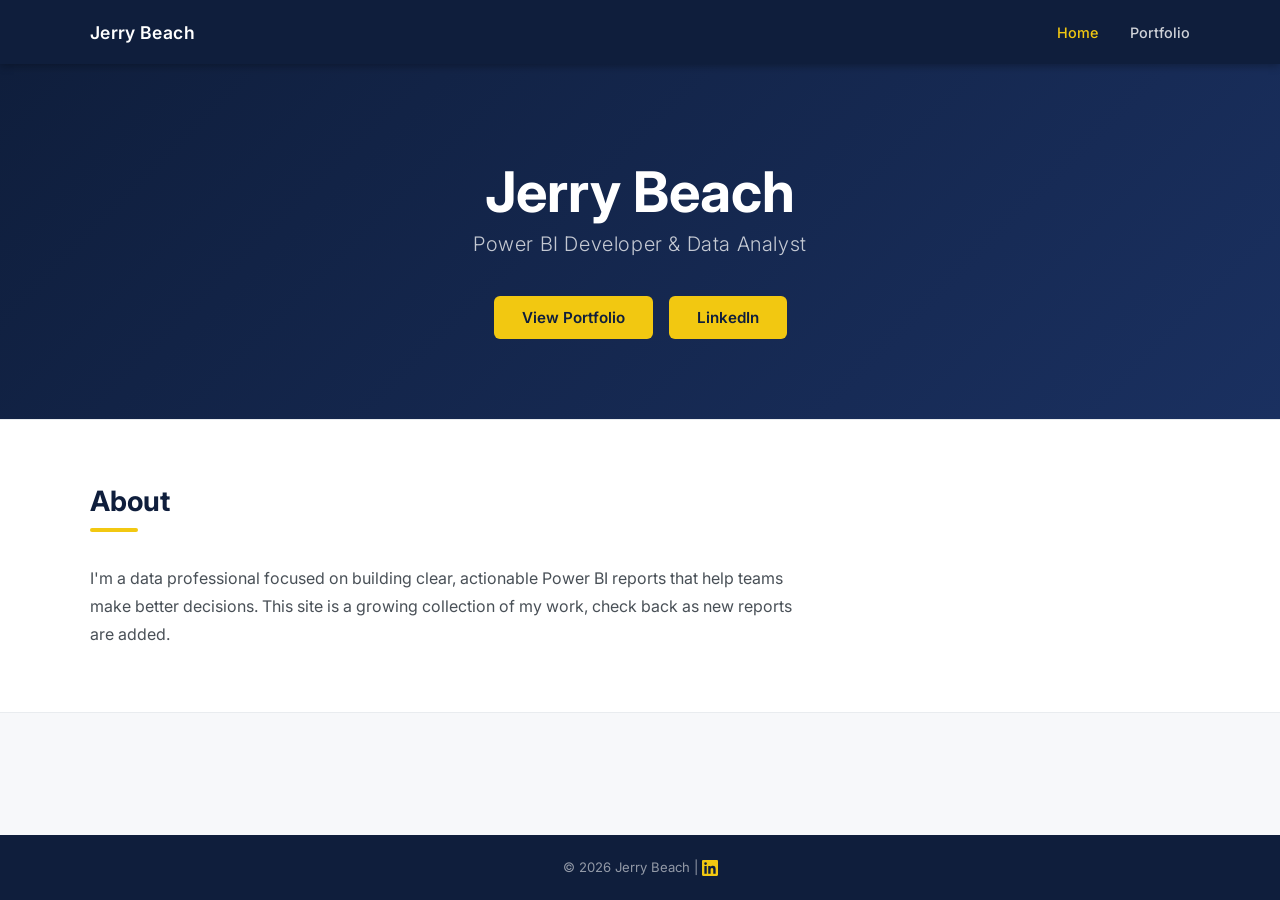
<file: index.html>
<!DOCTYPE html>
<html lang="en">
<head>
  <meta charset="UTF-8" />
  <meta name="viewport" content="width=device-width, initial-scale=1.0" />
  <title>Jerry Beach | Power BI Developer</title>
  <meta name="description" content="Power BI portfolio of Jerry Beach — data analyst and report developer." />
  <link rel="stylesheet" href="style.css" />
</head>
<body>

  <header>
    <nav>
      <a href="index.html" class="nav-brand">Jerry Beach</a>
      <ul class="nav-links">
        <li><a href="index.html" class="active">Home</a></li>
        <li><a href="portfolio.html">Portfolio</a></li>
      </ul>
    </nav>
  </header>

  <main>

    <section class="hero">
      <div class="hero-inner">
        <h1>Jerry Beach</h1>
        <p class="tagline">Power BI Developer &amp; Data Analyst</p>
        <div class="hero-actions">
          <a href="portfolio.html" class="btn btn-primary">
            View Portfolio
          </a>
          <a
            href="https://www.linkedin.com/in/jerrybeach"
            target="_blank"
            rel="noopener noreferrer"
            class="btn btn-primary"
          >
            LinkedIn
          </a>
        </div>
      </div>
    </section>

    <section class="section about-strip">
      <div class="section-inner">
        <h2 class="section-title">About</h2>
        <div class="divider"></div>
        <p>
          I'm a data professional focused on building clear, actionable Power BI reports that help teams make better decisions. This site is a growing collection of my work, check back as new reports are added.
        </p>
      </div>
    </section>

  </main>

  <footer>
    <p>&copy; 2026 Jerry Beach | <a href="https://www.linkedin.com/in/jerrybeach" target="_blank" rel="noopener noreferrer" aria-label="LinkedIn"><svg xmlns="http://www.w3.org/2000/svg" viewBox="0 0 24 24" fill="currentColor" width="16" height="16" style="vertical-align:middle" aria-hidden="true"><path d="M20.447 20.452h-3.554v-5.569c0-1.328-.027-3.037-1.852-3.037-1.853 0-2.136 1.445-2.136 2.939v5.667H9.351V9h3.414v1.561h.046c.477-.9 1.637-1.85 3.37-1.85 3.601 0 4.267 2.37 4.267 5.455v6.286zM5.337 7.433a2.062 2.062 0 0 1-2.063-2.065 2.064 2.064 0 1 1 2.063 2.065zm1.782 13.019H3.555V9h3.564v11.452zM22.225 0H1.771C.792 0 0 .774 0 1.729v20.542C0 23.227.792 24 1.771 24h20.451C23.2 24 24 23.227 24 22.271V1.729C24 .774 23.2 0 22.222 0h.003z"/></svg></a></p>
  </footer>

</body>
</html>
</file>
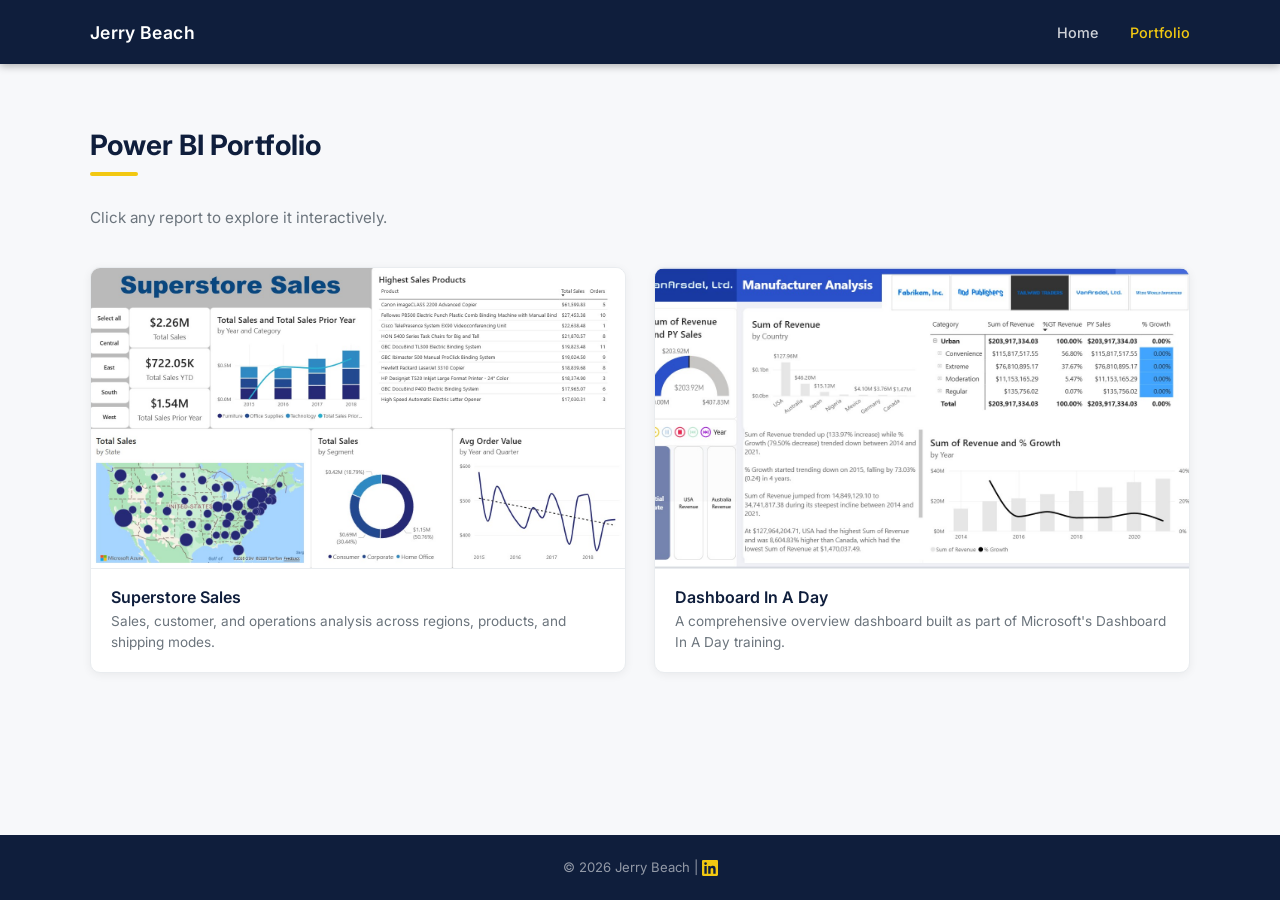
<file: portfolio.html>
<!DOCTYPE html>
<html lang="en">
<head>
  <meta charset="UTF-8" />
  <meta name="viewport" content="width=device-width, initial-scale=1.0" />
  <title>Portfolio | Jerry Beach</title>
  <meta name="description" content="Power BI report portfolio by Jerry Beach." />
  <link rel="stylesheet" href="style.css" />
</head>
<body>

  <header>
    <nav>
      <a href="index.html" class="nav-brand">Jerry Beach</a>
      <ul class="nav-links">
        <li><a href="index.html">Home</a></li>
        <li><a href="portfolio.html" class="active">Portfolio</a></li>
      </ul>
    </nav>
  </header>

  <main>

    <section class="section">
      <div class="section-inner">
        <h1 class="section-title">Power BI Portfolio</h1>
        <div class="divider"></div>
        <p class="section-subtitle">Click any report to explore it interactively.</p>

        <div class="card-grid">

          <!-- Report 1: Superstore Sales -->
          <a href="reports/superstore-sales.html" class="portfolio-card">
            <div class="card-thumb">
              <img src="reports/images/superstore-sales.jpg" alt="Superstore Sales" />
            </div>
            <div class="card-info">
              <div class="card-title">Superstore Sales</div>
              <div class="card-desc">Sales, customer, and operations analysis across regions, products, and shipping modes.</div>
            </div>
          </a>

          <!-- Report 2: Dashboard In A Day -->
          <a href="reports/dashboard-in-a-day.html" class="portfolio-card">
            <div class="card-thumb">
              <img src="reports/images/dashboard-in-a-day.jpg" alt="Dashboard in A Day" />
            </div>
            <div class="card-info">
              <div class="card-title">Dashboard In A Day</div>
              <div class="card-desc">A comprehensive overview dashboard built as part of Microsoft's Dashboard In A Day training.</div>
            </div>
          </a>

        </div>
      </div>
    </section>

  </main>

  <footer>
    <p>&copy; 2026 Jerry Beach | <a href="https://www.linkedin.com/in/jerrybeach" target="_blank" rel="noopener noreferrer" aria-label="LinkedIn"><svg xmlns="http://www.w3.org/2000/svg" viewBox="0 0 24 24" fill="currentColor" width="16" height="16" style="vertical-align:middle" aria-hidden="true"><path d="M20.447 20.452h-3.554v-5.569c0-1.328-.027-3.037-1.852-3.037-1.853 0-2.136 1.445-2.136 2.939v5.667H9.351V9h3.414v1.561h.046c.477-.9 1.637-1.85 3.37-1.85 3.601 0 4.267 2.37 4.267 5.455v6.286zM5.337 7.433a2.062 2.062 0 0 1-2.063-2.065 2.064 2.064 0 1 1 2.063 2.065zm1.782 13.019H3.555V9h3.564v11.452zM22.225 0H1.771C.792 0 0 .774 0 1.729v20.542C0 23.227.792 24 1.771 24h20.451C23.2 24 24 23.227 24 22.271V1.729C24 .774 23.2 0 22.222 0h.003z"/></svg></a></p>
  </footer>

</body>
</html>
</file>
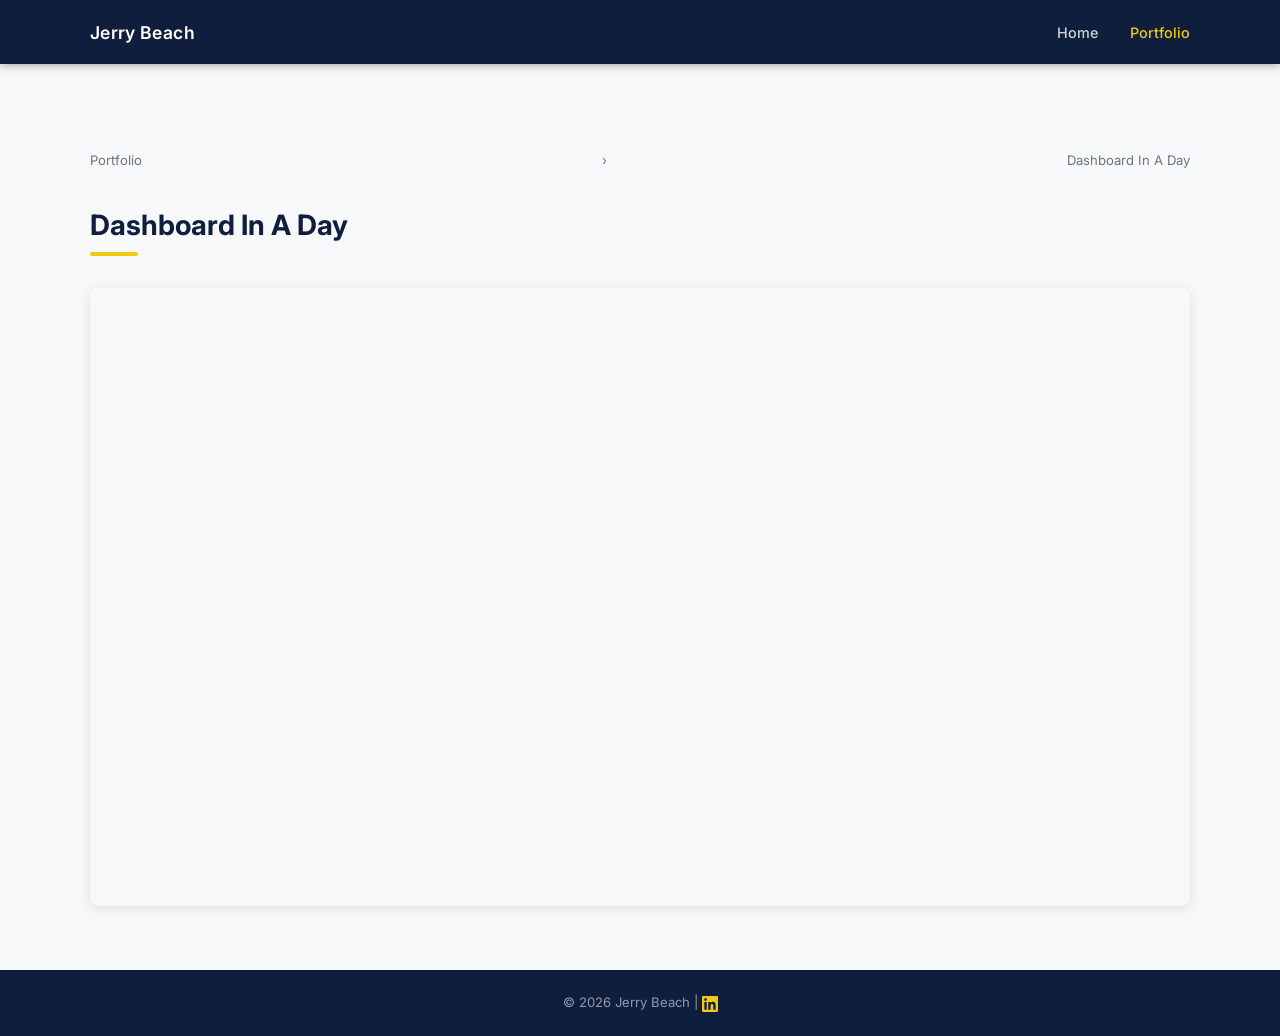
<file: reports/dashboard-in-a-day.html>
<!DOCTYPE html>
<html lang="en">
<head>
  <meta charset="UTF-8" />
  <meta name="viewport" content="width=device-width, initial-scale=1.0" />
  <title>Dashboard In A Day | Jerry Beach</title>
  <meta name="description" content="Dashboard In A Day — Power BI report by Jerry Beach." />
  <link rel="stylesheet" href="../style.css" />
</head>
<body>

  <header>
    <nav>
      <a href="../index.html" class="nav-brand">Jerry Beach</a>
      <ul class="nav-links">
        <li><a href="../index.html">Home</a></li>
        <li><a href="../portfolio.html" class="active">Portfolio</a></li>
      </ul>
    </nav>
  </header>

  <main>

    <section class="section">
      <div class="section-inner">

        <nav class="breadcrumb" aria-label="Breadcrumb">
          <a href="../portfolio.html">Portfolio</a>
          <span class="breadcrumb-sep">›</span>
          <span>Dashboard In A Day</span>
        </nav>

        <h1 class="section-title">Dashboard In A Day</h1>
        <div class="divider"></div>

        <iframe
          class="report-embed"
          title="Dashboard In A Day"
          src="https://app.powerbi.com/view?r=eyJrIjoiOTYwOWFjNDQtMjg4Mi00MmIzLTg5ZDUtN2UzYTExOWExYjU3IiwidCI6IjkyYjQxZTM4LTNjNmMtNDE4Mi1iMjVmLWE0ZGNlZTU1Yzk1MyJ9"
          allowFullScreen="true"
        ></iframe>

      </div>
    </section>

  </main>

  <footer>
    <p>&copy; 2026 Jerry Beach | <a href="https://www.linkedin.com/in/jerrybeach" target="_blank" rel="noopener noreferrer" aria-label="LinkedIn"><svg xmlns="http://www.w3.org/2000/svg" viewBox="0 0 24 24" fill="currentColor" width="16" height="16" style="vertical-align:middle" aria-hidden="true"><path d="M20.447 20.452h-3.554v-5.569c0-1.328-.027-3.037-1.852-3.037-1.853 0-2.136 1.445-2.136 2.939v5.667H9.351V9h3.414v1.561h.046c.477-.9 1.637-1.85 3.37-1.85 3.601 0 4.267 2.37 4.267 5.455v6.286zM5.337 7.433a2.062 2.062 0 0 1-2.063-2.065 2.064 2.064 0 1 1 2.063 2.065zm1.782 13.019H3.555V9h3.564v11.452zM22.225 0H1.771C.792 0 0 .774 0 1.729v20.542C0 23.227.792 24 1.771 24h20.451C23.2 24 24 23.227 24 22.271V1.729C24 .774 23.2 0 22.222 0h.003z"/></svg></a></p>
  </footer>

</body>
</html>
</file>
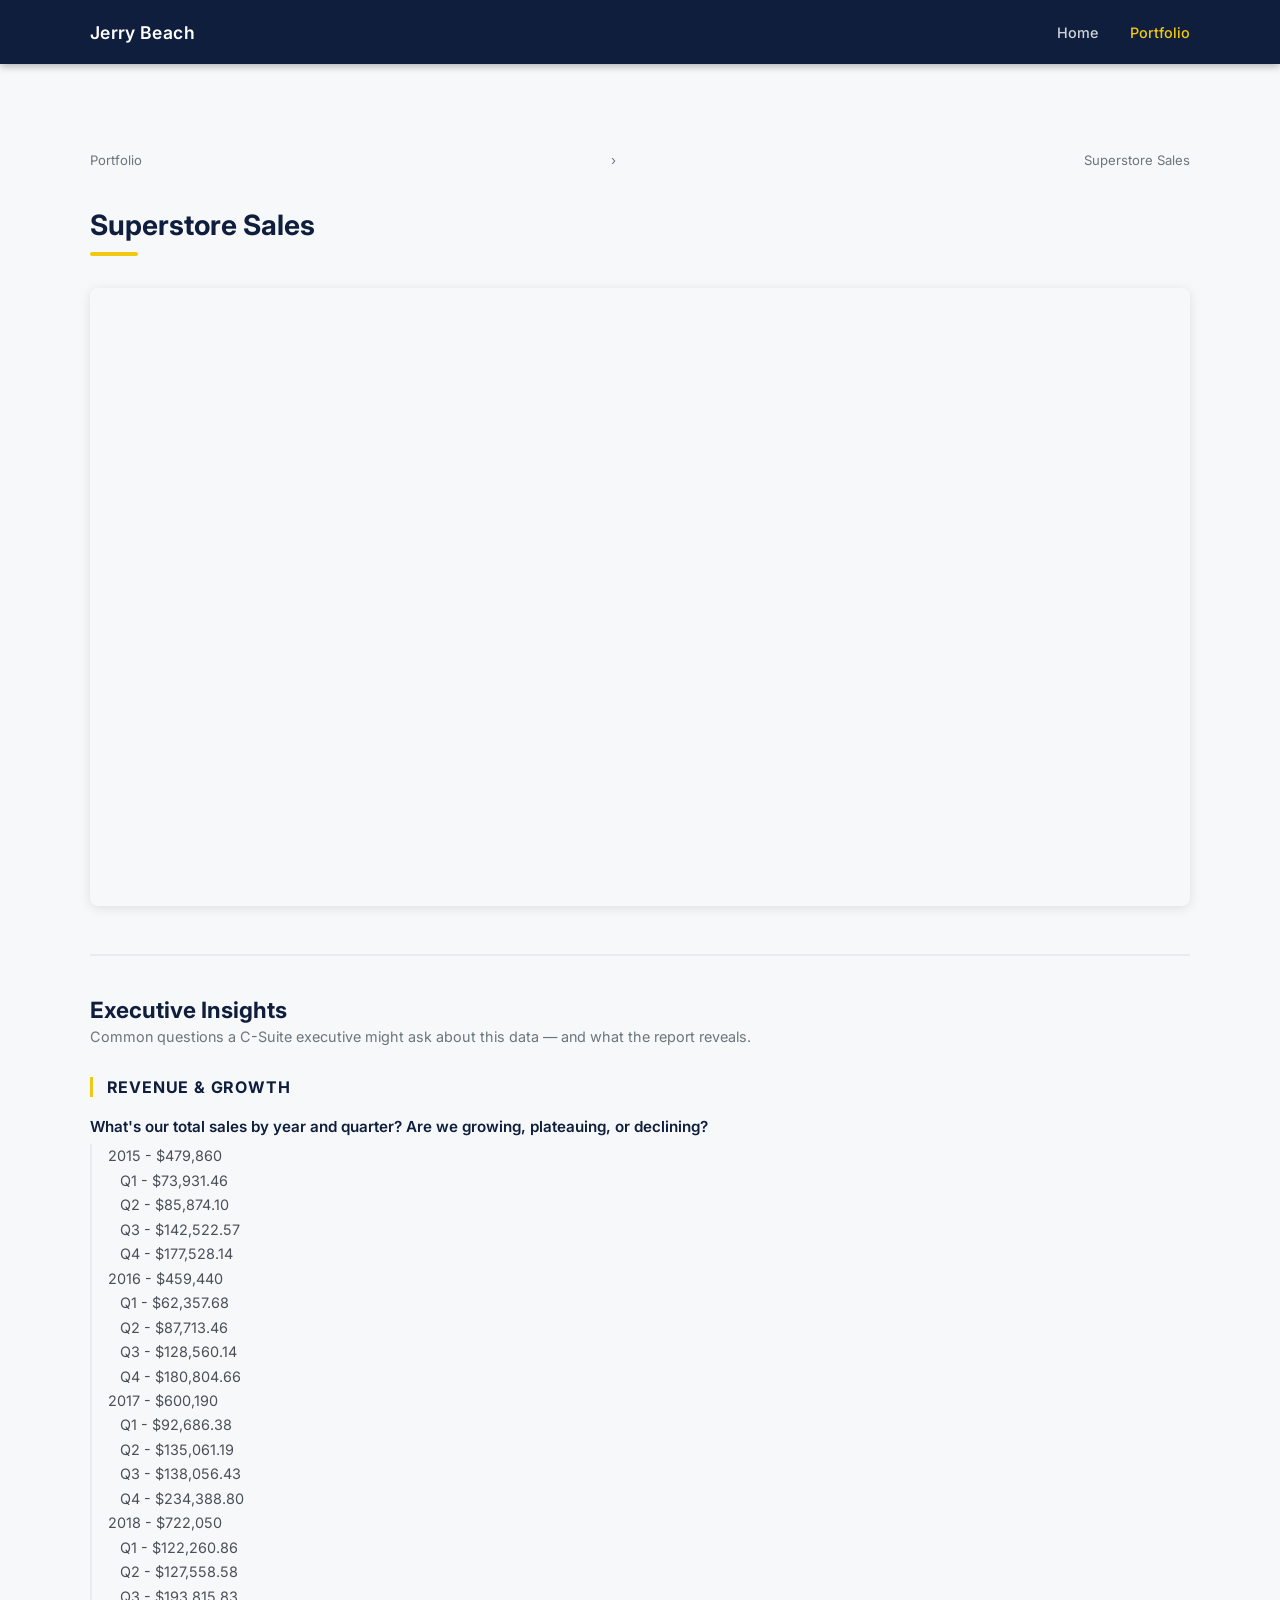
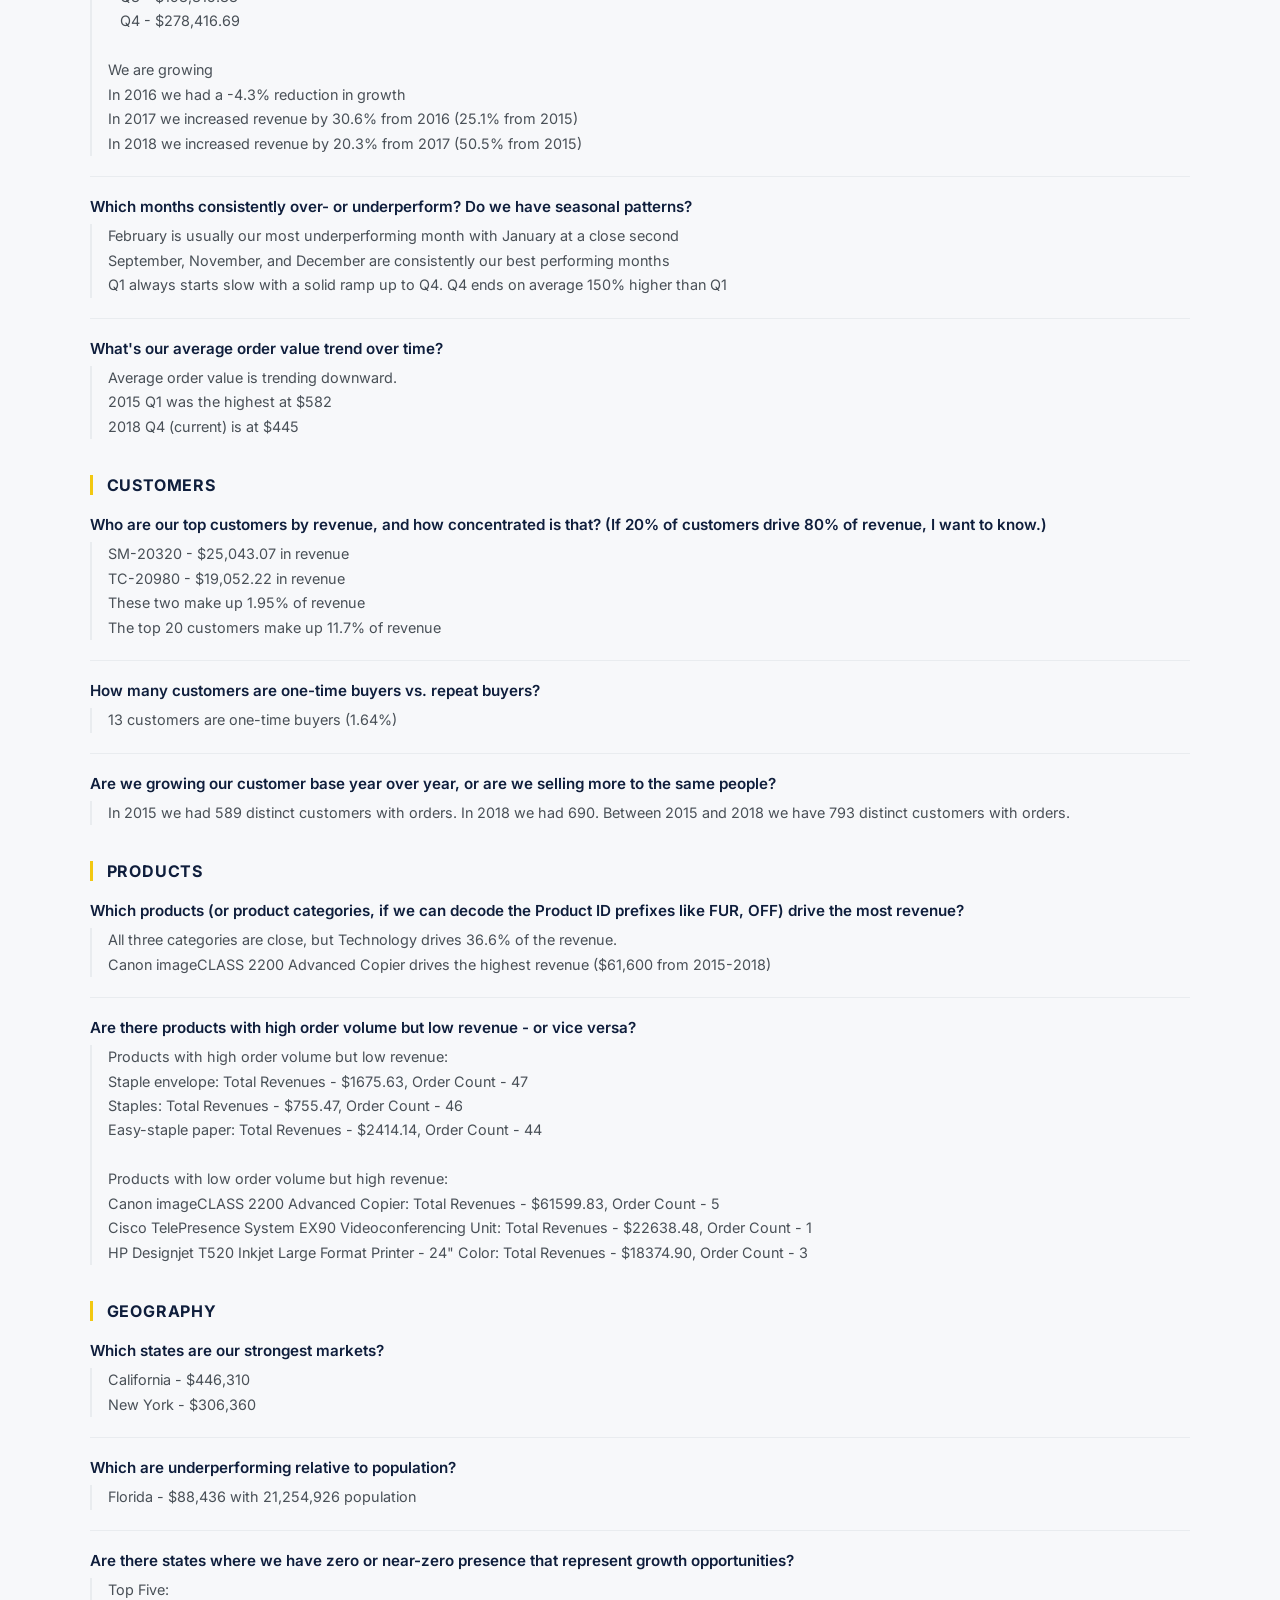
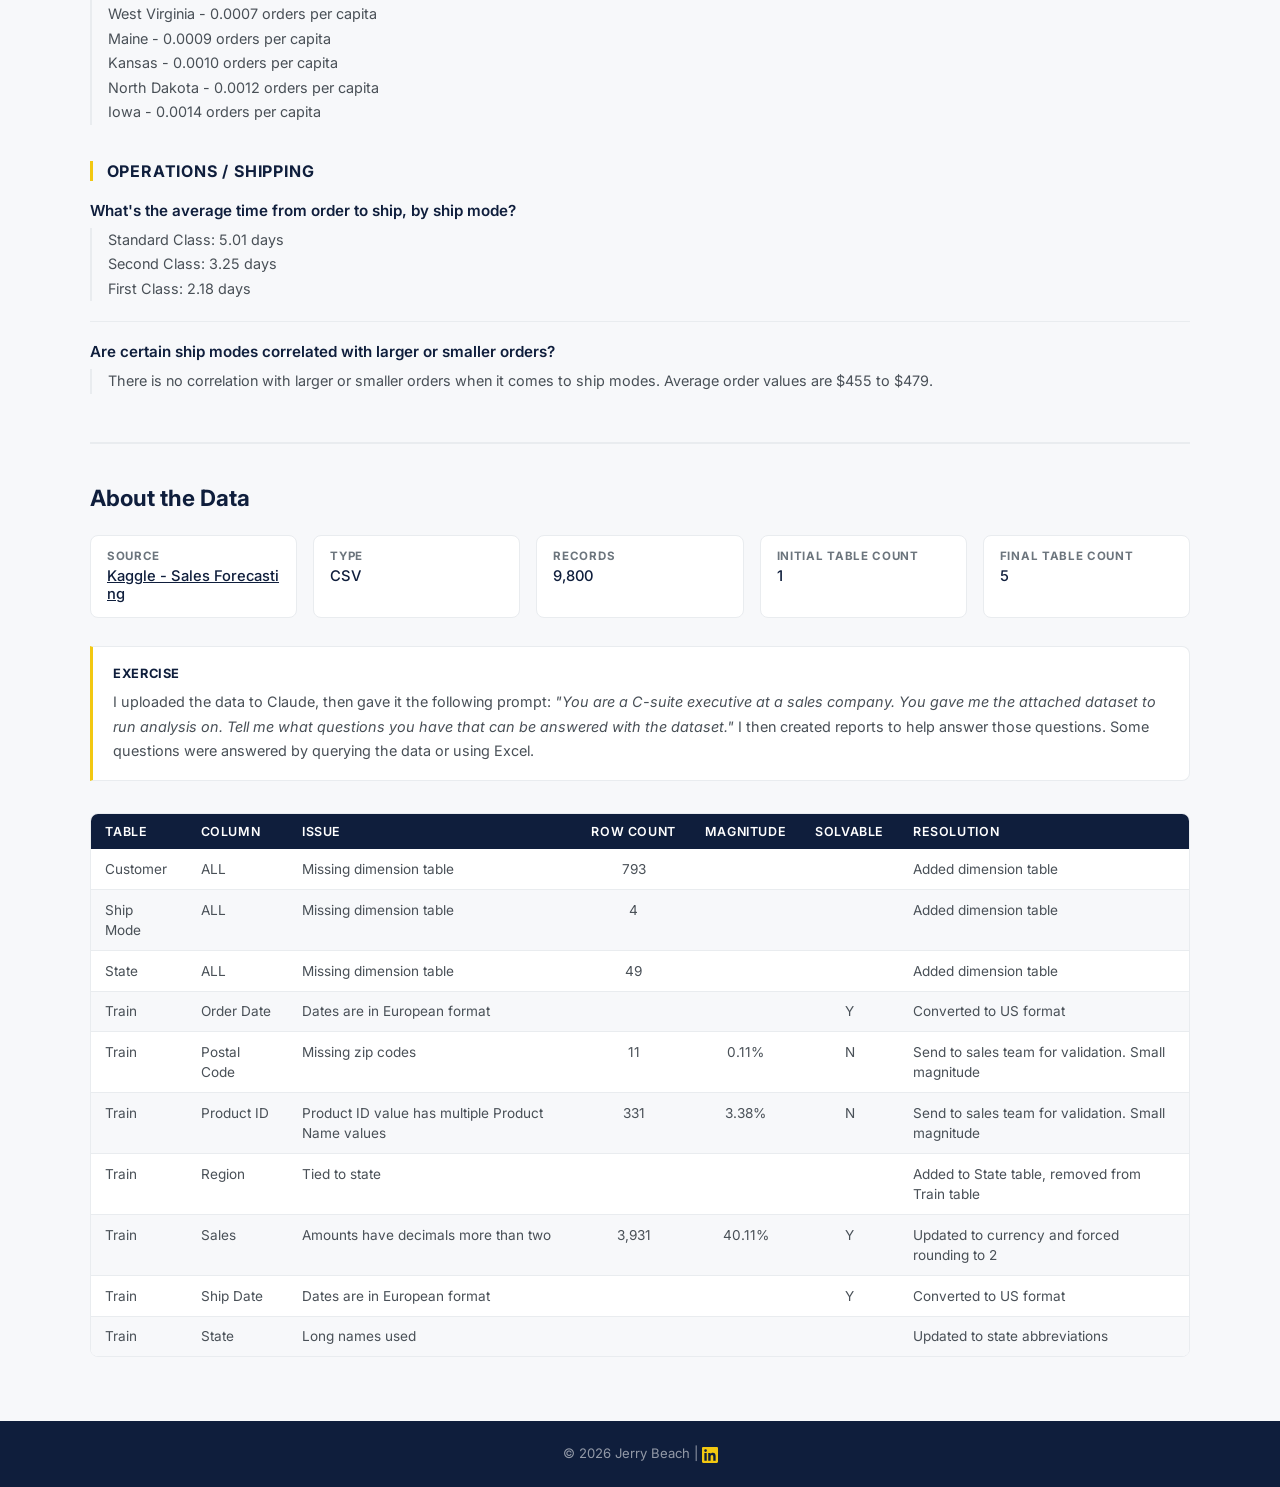
<file: reports/superstore-sales.html>
<!DOCTYPE html>
<html lang="en">
<head>
  <meta charset="UTF-8" />
  <meta name="viewport" content="width=device-width, initial-scale=1.0" />
  <title>Superstore Sales | Jerry Beach</title>
  <meta name="description" content="Superstore Sales — Power BI report by Jerry Beach." />
  <link rel="stylesheet" href="../style.css" />
</head>
<body>

  <header>
    <nav>
      <a href="../index.html" class="nav-brand">Jerry Beach</a>
      <ul class="nav-links">
        <li><a href="../index.html">Home</a></li>
        <li><a href="../portfolio.html" class="active">Portfolio</a></li>
      </ul>
    </nav>
  </header>

  <main>

    <section class="section">
      <div class="section-inner">

        <nav class="breadcrumb" aria-label="Breadcrumb">
          <a href="../portfolio.html">Portfolio</a>
          <span class="breadcrumb-sep">›</span>
          <span>Superstore Sales</span>
        </nav>

        <h1 class="section-title">Superstore Sales</h1>
        <div class="divider"></div>

        <iframe
          class="report-embed"
          title="Superstore Sales"
          src="https://app.powerbi.com/view?r=eyJrIjoiMTQ5MmFmYTQtOTg4Ni00ODgwLWIxN2YtMDVhZDkzZDY4NjFkIiwidCI6IjkyYjQxZTM4LTNjNmMtNDE4Mi1iMjVmLWE0ZGNlZTU1Yzk1MyJ9"
          allowFullScreen="true"
        ></iframe>

        <!-- C-Suite Q&A -->
        <div class="qa-section">
          <h2 class="qa-section-heading">Executive Insights</h2>
          <p class="qa-section-sub">Common questions a C-Suite executive might ask about this data — and what the report reveals.</p>

          <!-- Revenue & Growth -->
          <div class="qa-group">
            <div class="qa-group-title">Revenue &amp; Growth</div>

            <div class="qa-item">
              <div class="qa-question">What's our total sales by year and quarter? Are we growing, plateauing, or declining?</div>
              <div class="qa-answer">
                2015 - $479,860<br>
                &nbsp;&nbsp;&nbsp;Q1 - $73,931.46<br>
                &nbsp;&nbsp;&nbsp;Q2 - $85,874.10<br>
                &nbsp;&nbsp;&nbsp;Q3 - $142,522.57<br>
                &nbsp;&nbsp;&nbsp;Q4 - $177,528.14<br>
                2016 - $459,440<br>
                &nbsp;&nbsp;&nbsp;Q1 - $62,357.68<br>
                &nbsp;&nbsp;&nbsp;Q2 - $87,713.46<br>
                &nbsp;&nbsp;&nbsp;Q3 - $128,560.14<br>
                &nbsp;&nbsp;&nbsp;Q4 - $180,804.66<br>
                2017 - $600,190<br>
                &nbsp;&nbsp;&nbsp;Q1 - $92,686.38<br>
                &nbsp;&nbsp;&nbsp;Q2 - $135,061.19<br>
                &nbsp;&nbsp;&nbsp;Q3 - $138,056.43<br>
                &nbsp;&nbsp;&nbsp;Q4 - $234,388.80<br>
                2018 - $722,050<br>
                &nbsp;&nbsp;&nbsp;Q1 - $122,260.86<br>
                &nbsp;&nbsp;&nbsp;Q2 - $127,558.58<br>
                &nbsp;&nbsp;&nbsp;Q3 - $193,815.83<br>
                &nbsp;&nbsp;&nbsp;Q4 - $278,416.69<br><br>
                We are growing<br>
                In 2016 we had a -4.3% reduction in growth<br>
                In 2017 we increased revenue by 30.6% from 2016 (25.1% from 2015)<br>
                In 2018 we increased revenue by 20.3% from 2017 (50.5% from 2015)
              </div>
            </div>

            <div class="qa-item">
              <div class="qa-question">Which months consistently over- or underperform? Do we have seasonal patterns?</div>
              <div class="qa-answer">
                February is usually our most underperforming month with January at a close second<br>
                September, November, and December are consistently our best performing months<br>
                Q1 always starts slow with a solid ramp up to Q4. Q4 ends on average 150% higher than Q1
              </div>
            </div>

            <div class="qa-item">
              <div class="qa-question">What's our average order value trend over time?</div>
              <div class="qa-answer">
                Average order value is trending downward.<br>
                2015 Q1 was the highest at $582<br>
                2018 Q4 (current) is at $445
              </div>
            </div>
          </div>

          <!-- Customers -->
          <div class="qa-group">
            <div class="qa-group-title">Customers</div>

            <div class="qa-item">
              <div class="qa-question">Who are our top customers by revenue, and how concentrated is that? (If 20% of customers drive 80% of revenue, I want to know.)</div>
              <div class="qa-answer">
                SM-20320 - $25,043.07 in revenue<br>
                TC-20980 - $19,052.22 in revenue<br>
                These two make up 1.95% of revenue<br>
                The top 20 customers make up 11.7% of revenue
              </div>
            </div>

            <div class="qa-item">
              <div class="qa-question">How many customers are one-time buyers vs. repeat buyers?</div>
              <div class="qa-answer">
                13 customers are one-time buyers (1.64%)
              </div>
            </div>

            <div class="qa-item">
              <div class="qa-question">Are we growing our customer base year over year, or are we selling more to the same people?</div>
              <div class="qa-answer">
                In 2015 we had 589 distinct customers with orders. In 2018 we had 690. Between 2015 and 2018 we have 793 distinct customers with orders.
              </div>
            </div>
          </div>

          <!-- Products -->
          <div class="qa-group">
            <div class="qa-group-title">Products</div>

            <div class="qa-item">
              <div class="qa-question">Which products (or product categories, if we can decode the Product ID prefixes like FUR, OFF) drive the most revenue?</div>
              <div class="qa-answer">
                All three categories are close, but Technology drives 36.6% of the revenue.<br>
                Canon imageCLASS 2200 Advanced Copier drives the highest revenue ($61,600 from 2015-2018)
              </div>
            </div>

            <div class="qa-item">
              <div class="qa-question">Are there products with high order volume but low revenue - or vice versa?</div>
              <div class="qa-answer">
                Products with high order volume but low revenue:<br>
                Staple envelope: Total Revenues - $1675.63, Order Count - 47<br>
                Staples: Total Revenues - $755.47, Order Count - 46<br>
                Easy-staple paper: Total Revenues - $2414.14, Order Count - 44<br><br>
                Products with low order volume but high revenue:<br>
                Canon imageCLASS 2200 Advanced Copier: Total Revenues - $61599.83, Order Count - 5<br>
                Cisco TelePresence System EX90 Videoconferencing Unit: Total Revenues - $22638.48, Order Count - 1<br>
                HP Designjet T520 Inkjet Large Format Printer - 24" Color: Total Revenues - $18374.90, Order Count - 3
              </div>
            </div>
          </div>

          <!-- Geography -->
          <div class="qa-group">
            <div class="qa-group-title">Geography</div>

            <div class="qa-item">
              <div class="qa-question">Which states are our strongest markets?</div>
              <div class="qa-answer">
                California - $446,310<br>
                New York - $306,360
              </div>
            </div>

            <div class="qa-item">
              <div class="qa-question">Which are underperforming relative to population?</div>
              <div class="qa-answer">
                Florida - $88,436 with 21,254,926 population
              </div>
            </div>

            <div class="qa-item">
              <div class="qa-question">Are there states where we have zero or near-zero presence that represent growth opportunities?</div>
              <div class="qa-answer">
                Top Five:<br>
                West Virginia - 0.0007 orders per capita<br>
                Maine - 0.0009 orders per capita<br>
                Kansas - 0.0010 orders per capita<br>
                North Dakota - 0.0012 orders per capita<br>
                Iowa - 0.0014 orders per capita
              </div>
            </div>
          </div>

          <!-- Operations / Shipping -->
          <div class="qa-group">
            <div class="qa-group-title">Operations / Shipping</div>

            <div class="qa-item">
              <div class="qa-question">What's the average time from order to ship, by ship mode?</div>
              <div class="qa-answer">
                Standard Class: 5.01 days<br>
                Second Class: 3.25 days<br>
                First Class: 2.18 days
              </div>
            </div>

            <div class="qa-item">
              <div class="qa-question">Are certain ship modes correlated with larger or smaller orders?</div>
              <div class="qa-answer">
                There is no correlation with larger or smaller orders when it comes to ship modes. Average order values are $455 to $479.
              </div>
            </div>
          </div>

        </div>
        <!-- end Q&A -->

        <!-- About the Data -->
        <div class="about-data-section">
          <h2 class="about-data-heading">About the Data</h2>

          <div class="about-meta">
            <div class="about-meta-item">
              <div class="about-meta-label">Source</div>
              <div class="about-meta-value"><a href="https://www.kaggle.com/datasets/rohitsahoo/sales-forecasting" target="_blank" rel="noopener noreferrer">Kaggle - Sales Forecasting</a></div>
            </div>
            <div class="about-meta-item">
              <div class="about-meta-label">Type</div>
              <div class="about-meta-value">CSV</div>
            </div>
            <div class="about-meta-item">
              <div class="about-meta-label">Records</div>
              <div class="about-meta-value">9,800</div>
            </div>
            <div class="about-meta-item">
              <div class="about-meta-label">Initial Table Count</div>
              <div class="about-meta-value">1</div>
            </div>
            <div class="about-meta-item">
              <div class="about-meta-label">Final Table Count</div>
              <div class="about-meta-value">5</div>
            </div>
          </div>

          <div class="about-exercise">
            <strong>Exercise</strong>
            I uploaded the data to Claude, then gave it the following prompt: <em>"You are a C-suite executive at a sales company. You gave me the attached dataset to run analysis on. Tell me what questions you have that can be answered with the dataset."</em> I then created reports to help answer those questions. Some questions were answered by querying the data or using Excel.
          </div>

          <div class="data-table-wrap">
            <table class="data-table">
              <thead>
                <tr>
                  <th>Table</th>
                  <th>Column</th>
                  <th>Issue</th>
                  <th>Row Count</th>
                  <th>Magnitude</th>
                  <th>Solvable</th>
                  <th>Resolution</th>
                </tr>
              </thead>
              <tbody>
                <tr>
                  <td>Customer</td>
                  <td>ALL</td>
                  <td>Missing dimension table</td>
                  <td class="cell-center">793</td>
                  <td></td>
                  <td></td>
                  <td>Added dimension table</td>
                </tr>
                <tr>
                  <td>Ship Mode</td>
                  <td>ALL</td>
                  <td>Missing dimension table</td>
                  <td class="cell-center">4</td>
                  <td></td>
                  <td></td>
                  <td>Added dimension table</td>
                </tr>
                <tr>
                  <td>State</td>
                  <td>ALL</td>
                  <td>Missing dimension table</td>
                  <td class="cell-center">49</td>
                  <td></td>
                  <td></td>
                  <td>Added dimension table</td>
                </tr>
                <tr>
                  <td>Train</td>
                  <td>Order Date</td>
                  <td>Dates are in European format</td>
                  <td></td>
                  <td></td>
                  <td class="cell-center">Y</td>
                  <td>Converted to US format</td>
                </tr>
                <tr>
                  <td>Train</td>
                  <td>Postal Code</td>
                  <td>Missing zip codes</td>
                  <td class="cell-center">11</td>
                  <td class="cell-center">0.11%</td>
                  <td class="cell-center">N</td>
                  <td>Send to sales team for validation. Small magnitude</td>
                </tr>
                <tr>
                  <td>Train</td>
                  <td>Product ID</td>
                  <td>Product ID value has multiple Product Name values</td>
                  <td class="cell-center">331</td>
                  <td class="cell-center">3.38%</td>
                  <td class="cell-center">N</td>
                  <td>Send to sales team for validation. Small magnitude</td>
                </tr>
                <tr>
                  <td>Train</td>
                  <td>Region</td>
                  <td>Tied to state</td>
                  <td></td>
                  <td></td>
                  <td></td>
                  <td>Added to State table, removed from Train table</td>
                </tr>
                <tr>
                  <td>Train</td>
                  <td>Sales</td>
                  <td>Amounts have decimals more than two</td>
                  <td class="cell-center">3,931</td>
                  <td class="cell-center">40.11%</td>
                  <td class="cell-center">Y</td>
                  <td>Updated to currency and forced rounding to 2</td>
                </tr>
                <tr>
                  <td>Train</td>
                  <td>Ship Date</td>
                  <td>Dates are in European format</td>
                  <td></td>
                  <td></td>
                  <td class="cell-center">Y</td>
                  <td>Converted to US format</td>
                </tr>
                <tr>
                  <td>Train</td>
                  <td>State</td>
                  <td>Long names used</td>
                  <td></td>
                  <td></td>
                  <td></td>
                  <td>Updated to state abbreviations</td>
                </tr>
              </tbody>
            </table>
          </div>

        </div>
        <!-- end About the Data -->

      </div>
    </section>

  </main>

  <footer>
    <p>&copy; 2026 Jerry Beach | <a href="https://www.linkedin.com/in/jerrybeach" target="_blank" rel="noopener noreferrer" aria-label="LinkedIn"><svg xmlns="http://www.w3.org/2000/svg" viewBox="0 0 24 24" fill="currentColor" width="16" height="16" style="vertical-align:middle" aria-hidden="true"><path d="M20.447 20.452h-3.554v-5.569c0-1.328-.027-3.037-1.852-3.037-1.853 0-2.136 1.445-2.136 2.939v5.667H9.351V9h3.414v1.561h.046c.477-.9 1.637-1.85 3.37-1.85 3.601 0 4.267 2.37 4.267 5.455v6.286zM5.337 7.433a2.062 2.062 0 0 1-2.063-2.065 2.064 2.064 0 1 1 2.063 2.065zm1.782 13.019H3.555V9h3.564v11.452zM22.225 0H1.771C.792 0 0 .774 0 1.729v20.542C0 23.227.792 24 1.771 24h20.451C23.2 24 24 23.227 24 22.271V1.729C24 .774 23.2 0 22.222 0h.003z"/></svg></a></p>
  </footer>

</body>
</html>
</file>
<file: style.css>
@import url('https://fonts.googleapis.com/css2?family=Inter:wght@300;400;500;600;700&display=swap');

:root {
  --navy: #0f1e3c;
  --navy-light: #1a3060;
  --yellow: #f2c811;
  --yellow-hover: #d9b40f;
  --white: #ffffff;
  --gray-100: #f7f8fa;
  --gray-200: #e9ecef;
  --gray-500: #6c757d;
  --gray-700: #495057;
  --text: #1a1a2e;
}

*, *::before, *::after {
  box-sizing: border-box;
  margin: 0;
  padding: 0;
}

html {
  scroll-behavior: smooth;
}

body {
  font-family: 'Inter', sans-serif;
  background-color: var(--gray-100);
  color: var(--text);
  min-height: 100vh;
  display: flex;
  flex-direction: column;
}

/* ── Header / Nav ── */

header {
  background-color: var(--navy);
  padding: 0 2rem;
  position: sticky;
  top: 0;
  z-index: 100;
  box-shadow: 0 2px 8px rgba(0, 0, 0, 0.3);
}

nav {
  max-width: 1100px;
  margin: 0 auto;
  display: flex;
  align-items: center;
  justify-content: space-between;
  height: 64px;
}

.nav-brand {
  color: var(--white);
  font-size: 1.1rem;
  font-weight: 600;
  text-decoration: none;
  letter-spacing: 0.02em;
}

.nav-brand span {
  color: var(--yellow);
}

.nav-links {
  display: flex;
  gap: 2rem;
  list-style: none;
}

.nav-links a {
  color: rgba(255, 255, 255, 0.8);
  text-decoration: none;
  font-size: 0.9rem;
  font-weight: 500;
  transition: color 0.2s;
}

.nav-links a:hover,
.nav-links a.active {
  color: var(--yellow);
}

/* ── Main content ── */

main {
  flex: 1;
}

/* ── Hero (Home page) ── */

.hero {
  background: linear-gradient(135deg, var(--navy) 0%, var(--navy-light) 100%);
  color: var(--white);
  padding: 6rem 2rem 5rem;
  text-align: center;
}

.hero-inner {
  max-width: 700px;
  margin: 0 auto;
}

.hero h1 {
  font-size: clamp(2.2rem, 5vw, 3.5rem);
  font-weight: 700;
  line-height: 1.15;
  margin-bottom: 0.5rem;
}

.hero h1 .accent {
  color: var(--yellow);
}

.hero .tagline {
  font-size: clamp(1rem, 2.5vw, 1.25rem);
  font-weight: 300;
  color: rgba(255, 255, 255, 0.75);
  margin-bottom: 2.5rem;
  letter-spacing: 0.03em;
}

.hero-actions {
  display: flex;
  gap: 1rem;
  justify-content: center;
  flex-wrap: wrap;
}

/* ── Buttons ── */

.btn {
  display: inline-flex;
  align-items: center;
  gap: 0.5rem;
  padding: 0.75rem 1.75rem;
  border-radius: 6px;
  font-family: 'Inter', sans-serif;
  font-size: 0.95rem;
  font-weight: 600;
  text-decoration: none;
  cursor: pointer;
  border: none;
  transition: background-color 0.2s, transform 0.1s;
}

.btn:active {
  transform: translateY(1px);
}

.btn-icon {
  padding: 0.75rem;
}

.btn-primary {
  background-color: var(--yellow);
  color: var(--navy);
}

.btn-primary:hover {
  background-color: var(--yellow-hover);
}

.btn-outline {
  background-color: transparent;
  color: var(--white);
  border: 2px solid rgba(255, 255, 255, 0.5);
}

.btn-outline:hover {
  border-color: var(--white);
  background-color: rgba(255, 255, 255, 0.08);
}

/* ── Section wrapper ── */

.section {
  padding: 4rem 2rem;
}

.section-inner {
  max-width: 1100px;
  margin: 0 auto;
}

.section-title {
  font-size: 1.75rem;
  font-weight: 700;
  color: var(--navy);
  margin-bottom: 0.4rem;
}

.section-subtitle {
  color: var(--gray-500);
  font-size: 0.95rem;
  margin-bottom: 2.5rem;
}

.divider {
  width: 48px;
  height: 4px;
  background-color: var(--yellow);
  border-radius: 2px;
  margin: 0.6rem 0 2rem;
}

/* ── About strip (Home page) ── */

.about-strip {
  background-color: var(--white);
  border-top: 1px solid var(--gray-200);
  border-bottom: 1px solid var(--gray-200);
}

.about-strip p {
  max-width: 720px;
  color: var(--gray-700);
  line-height: 1.75;
  font-size: 1rem;
}

/* ── Portfolio gallery cards ── */

.card-grid {
  display: grid;
  grid-template-columns: repeat(2, 1fr);
  gap: 1.75rem;
}

.portfolio-card {
  display: block;
  text-decoration: none;
  background-color: var(--white);
  border-radius: 10px;
  overflow: hidden;
  border: 1px solid var(--gray-200);
  box-shadow: 0 2px 10px rgba(0, 0, 0, 0.06);
  transition: transform 0.2s, box-shadow 0.2s;
}

.portfolio-card:hover {
  transform: translateY(-4px);
  box-shadow: 0 8px 24px rgba(0, 0, 0, 0.12);
}

.card-thumb {
  width: 100%;
  aspect-ratio: 16 / 9;
  overflow: hidden;
  background-color: var(--navy);
}

.card-thumb img {
  width: 100%;
  height: 100%;
  object-fit: cover;
  display: block;
}

.card-thumb-placeholder {
  width: 100%;
  height: 100%;
  background: linear-gradient(135deg, var(--navy) 0%, var(--navy-light) 100%);
  display: flex;
  flex-direction: column;
  align-items: center;
  justify-content: center;
  gap: 0.75rem;
  padding: 1.5rem;
}

.card-thumb-placeholder .report-badge {
  font-size: 0.65rem;
}

.card-thumb-placeholder .card-placeholder-title {
  color: rgba(255, 255, 255, 0.85);
  font-size: 1rem;
  font-weight: 600;
  text-align: center;
}

.card-info {
  padding: 1.1rem 1.25rem 1.25rem;
  border-top: 1px solid var(--gray-200);
}

.card-title {
  font-size: 1rem;
  font-weight: 600;
  color: var(--navy);
  margin-bottom: 0.3rem;
}

.card-desc {
  font-size: 0.85rem;
  color: var(--gray-500);
  line-height: 1.5;
}

/* ── Individual report pages ── */

.report-badge {
  background-color: var(--yellow);
  color: var(--navy);
  font-size: 0.7rem;
  font-weight: 700;
  letter-spacing: 0.06em;
  text-transform: uppercase;
  padding: 0.2rem 0.6rem;
  border-radius: 4px;
}

.breadcrumb {
  display: flex;
  align-items: center;
  gap: 0.5rem;
  font-size: 0.82rem;
  color: var(--gray-500);
  margin-bottom: 1rem;
}

.breadcrumb a {
  color: var(--gray-500);
  text-decoration: none;
}

.breadcrumb a:hover {
  color: var(--navy);
  text-decoration: underline;
}

.breadcrumb-sep {
  color: var(--gray-500);
}

.report-embed {
  width: 100%;
  aspect-ratio: 16 / 9;
  border: none;
  display: block;
  border-radius: 8px;
  box-shadow: 0 2px 12px rgba(0, 0, 0, 0.1);
}

/* ── About the Data section ── */

.about-data-section {
  margin-top: 3rem;
  padding-top: 2.5rem;
  border-top: 2px solid var(--gray-200);
}

.about-data-heading {
  font-size: 1.4rem;
  font-weight: 700;
  color: var(--navy);
  margin-bottom: 1.5rem;
}

.about-meta {
  display: grid;
  grid-template-columns: repeat(auto-fill, minmax(200px, 1fr));
  gap: 1rem;
  margin-bottom: 1.75rem;
}

.about-meta-item {
  background-color: var(--white);
  border: 1px solid var(--gray-200);
  border-radius: 8px;
  padding: 0.85rem 1rem;
}

.about-meta-label {
  font-size: 0.72rem;
  font-weight: 700;
  text-transform: uppercase;
  letter-spacing: 0.06em;
  color: var(--gray-500);
  margin-bottom: 0.25rem;
}

.about-meta-value {
  font-size: 0.92rem;
  font-weight: 500;
  color: var(--navy);
}

.about-meta-value a {
  color: var(--navy);
  text-decoration: underline;
  word-break: break-all;
}

.about-meta-value a:hover {
  color: var(--navy-light);
}

.about-exercise {
  background-color: var(--white);
  border: 1px solid var(--gray-200);
  border-left: 3px solid var(--yellow);
  border-radius: 0 8px 8px 0;
  padding: 1rem 1.25rem;
  margin-bottom: 2rem;
  font-size: 0.9rem;
  color: var(--gray-700);
  line-height: 1.7;
}

.about-exercise strong {
  color: var(--navy);
  display: block;
  margin-bottom: 0.35rem;
  font-size: 0.8rem;
  text-transform: uppercase;
  letter-spacing: 0.05em;
}

.data-table-wrap {
  overflow-x: auto;
  border-radius: 8px;
  border: 1px solid var(--gray-200);
}

.data-table {
  width: 100%;
  border-collapse: collapse;
  font-size: 0.85rem;
  background-color: var(--white);
}

.data-table th {
  background-color: var(--navy);
  color: var(--white);
  font-weight: 600;
  font-size: 0.78rem;
  text-transform: uppercase;
  letter-spacing: 0.05em;
  padding: 0.65rem 0.9rem;
  text-align: left;
  white-space: nowrap;
}

.data-table td {
  padding: 0.6rem 0.9rem;
  border-bottom: 1px solid var(--gray-200);
  color: var(--gray-700);
  vertical-align: top;
  line-height: 1.5;
}

.data-table tr:last-child td {
  border-bottom: none;
}

.data-table tr:nth-child(even) td {
  background-color: var(--gray-100);
}

.data-table .cell-center {
  text-align: center;
}

/* ── C-Suite Q&A section ── */

.qa-section {
  margin-top: 3rem;
  padding-top: 2.5rem;
  border-top: 2px solid var(--gray-200);
}

.qa-section-heading {
  font-size: 1.4rem;
  font-weight: 700;
  color: var(--navy);
  margin-bottom: 0.3rem;
}

.qa-section-sub {
  font-size: 0.9rem;
  color: var(--gray-500);
  margin-bottom: 2rem;
}

.qa-group {
  margin-bottom: 2.25rem;
}

.qa-group-title {
  font-size: 1rem;
  font-weight: 700;
  color: var(--navy);
  text-transform: uppercase;
  letter-spacing: 0.05em;
  padding-left: 0.85rem;
  border-left: 3px solid var(--yellow);
  margin-bottom: 1.25rem;
}

.qa-item {
  margin-bottom: 1.25rem;
  padding-bottom: 1.25rem;
  border-bottom: 1px solid var(--gray-200);
}

.qa-item:last-child {
  border-bottom: none;
  padding-bottom: 0;
}

.qa-question {
  font-size: 0.95rem;
  font-weight: 600;
  color: var(--navy);
  margin-bottom: 0.5rem;
}

.qa-answer {
  font-size: 0.9rem;
  color: var(--gray-700);
  line-height: 1.7;
  padding-left: 1rem;
  border-left: 2px solid var(--gray-200);
}

/* ── Footer ── */

footer {
  background-color: var(--navy);
  color: rgba(255, 255, 255, 0.55);
  text-align: center;
  padding: 1.5rem 2rem;
  font-size: 0.82rem;
}

footer a {
  color: var(--yellow);
  text-decoration: none;
}

footer a:hover {
  text-decoration: underline;
}

/* ── Responsive ── */

@media (max-width: 700px) {
  .card-grid {
    grid-template-columns: 1fr;
  }
}

@media (max-width: 600px) {
  nav {
    height: auto;
    padding: 1rem 0;
    flex-direction: column;
    gap: 0.75rem;
  }

  .hero {
    padding: 4rem 1.25rem 3.5rem;
  }

  .section {
    padding: 3rem 1.25rem;
  }
}
</file>
